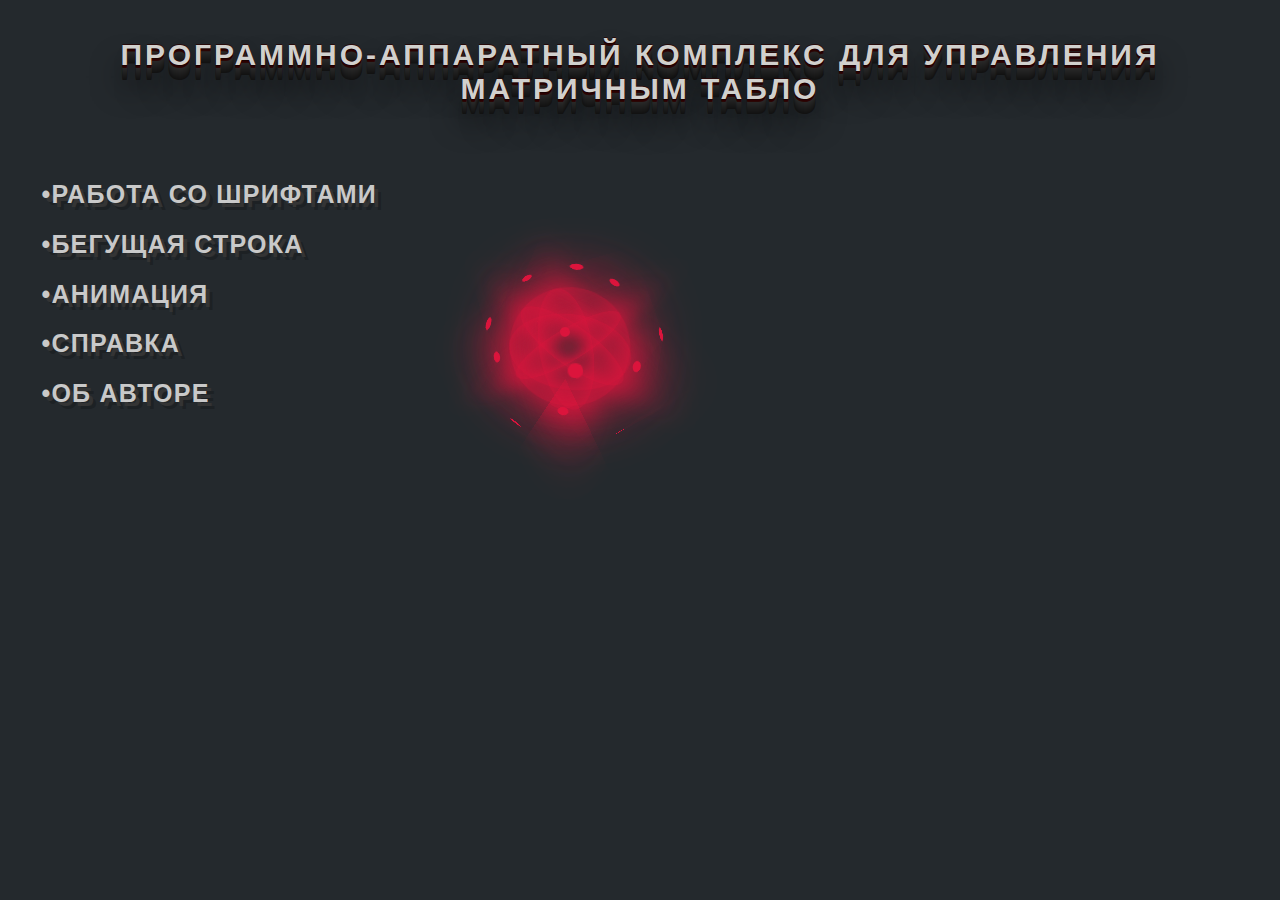
<file: index.html>
<!DOCTYPE html>
<html lang="ru">
<head>
    <meta charset="UTF-8">
    <title>Программно-аппаратный комплекс для управления матричным табло</title>
    <link rel="stylesheet" type="text/css" href="style/indexStyle.css"/>
    <link rel="shortcut icon" href="style/favicon.ico" type="image/x-icon">

    <script type="text/javascript" src="js/indexScripts.js"></script>
</head>

<body onload="onLoad()">
<h1 class='deepshadow'>Программно-аппаратный комплекс для управления матричным табло</h1>
<table>
    <tr>
        <td>
            <h2 class="retroshadow"><a href="pages/Alphabet.html">&bull;Работа со шрифтами</a></h2>
            <h2 class="retroshadow"><a href="pages/Ticker.html">&bull;Бегущая строка</a></h2>
            <h2 class="retroshadow"><a href="pages/Animation.html">&bull;Анимация</a></h2>
            <h2 class="retroshadow"><a href="Справка.pdf" target="_blank">&bull;Справка</a></h2>
            <h2 id ="ShowAuthor" class="retroshadow author">&bull;Об авторе</h2>
        </td>
        <td class="authorLogoLink">
            <div id="RedBall" class="redBall">
                <div class="view">
                    <div class="plane main">
                        <div class="circle"></div>
                        <div class="circle"></div>
                        <div class="circle"></div>
                        <div class="circle"></div>
                        <div class="circle"></div>
                        <div class="circle"></div>
                    </div>
                </div>
            </div>
            <a id="AuthorLogo" class="displayNone" href="https://vk.com/coraxeidolon" target="_blank">
                <div class="fire">
                    <div class="ravenLogo"></div>
                    <div class="particle"></div>
                    <div class="particle"></div>
                    <div class="particle"></div>
                    <div class="particle"></div>
                    <div class="particle"></div>
                    <div class="particle"></div>
                    <div class="particle"></div>
                    <div class="particle"></div>
                    <div class="particle"></div>
                    <div class="particle"></div>
                    <div class="particle"></div>
                    <div class="particle"></div>
                    <div class="particle"></div>
                    <div class="particle"></div>
                    <div class="particle"></div>
                    <div class="particle"></div>
                    <div class="particle"></div>
                    <div class="particle"></div>
                    <div class="particle"></div>
                    <div class="particle"></div>
                    <div class="particle"></div>
                    <div class="particle"></div>
                    <div class="particle"></div>
                    <div class="particle"></div>
                    <div class="particle"></div>
                    <div class="particle"></div>
                    <div class="particle"></div>
                    <div class="particle"></div>
                    <div class="particle"></div>
                    <div class="particle"></div>
                    <div class="particle"></div>
                    <div class="particle"></div>
                    <div class="particle"></div>
                    <div class="particle"></div>
                    <div class="particle"></div>
                    <div class="particle"></div>
                    <div class="particle"></div>
                    <div class="particle"></div>
                    <div class="particle"></div>
                    <div class="particle"></div>
                    <div class="particle"></div>
                    <div class="particle"></div>
                    <div class="particle"></div>
                    <div class="particle"></div>
                    <div class="particle"></div>
                    <div class="particle"></div>
                    <div class="particle"></div>
                    <div class="particle"></div>
                    <div class="particle"></div>
                    <div class="particle"></div>
                </div>
            </a>
        </td>
    </tr>
</table>
</body>
</html>
</file>
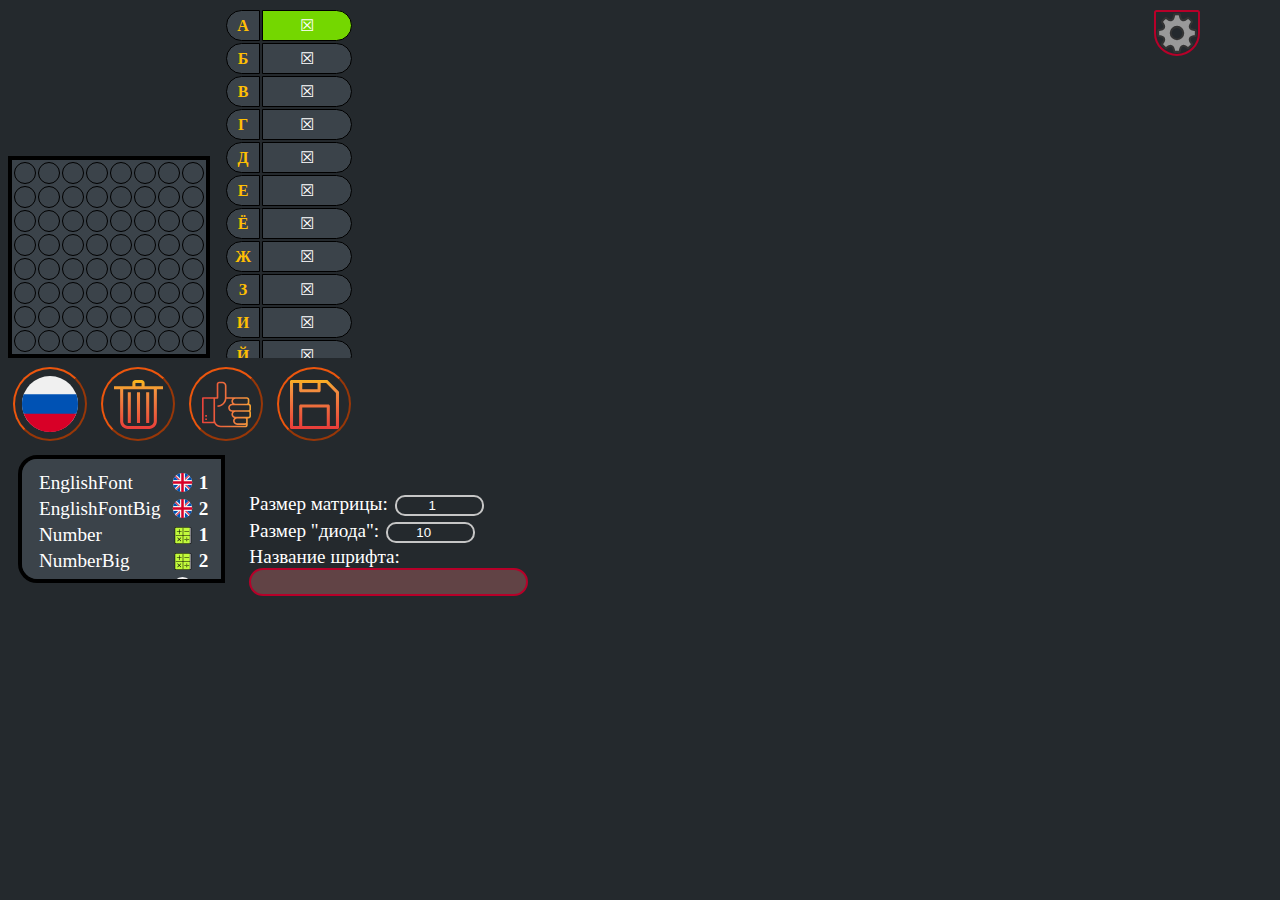
<file: pages/Alphabet.html>
<!DOCTYPE html>
<html lang="ru">
<head>
    <meta charset="UTF-8">
    <title>Работа со шрифтами</title>

    <script type="text/javascript" src="../js/AddFont.js"></script>
    <script type="text/javascript" src="../js/CreateAlphabet.js"></script>
    <script type="text/javascript" src="../font/.FontList.js"></script>
    <script type="text/javascript" src="../js/ListenerAlphabet.js"></script>

    <link rel="shortcut icon" href="../style/favicon.ico" type="image/x-icon">
    <link rel="stylesheet" type="text/css" href="../style/style.css"/>
    <link rel="stylesheet" type="text/css" href="../style/button.css"/>
    <link rel="stylesheet" type="text/css" href="../style/svg.css"/>
    <style>
        .matrix td {
            padding-left: 10px;
            padding-right: 10px;
            padding-bottom: 10px;
            padding-top: 10px;
        }
    </style>
</head>
<body onload="onLoad()">
<table class="mainMenu">
    <tr><th class="menuSVG"></th></tr>
    <tr><td class="homeSVG" title="Главная страница"> <a href="../index.html"> </a></td> </tr>
    <tr><td class="createFontSVG" title="Работа со шрифтами"></td></tr>
    <tr><td class="runSVG" title="Бегущая строка"><a href="Ticker.html"></a></td></tr>
    <tr><td class="testSVG" title="Анимация"> <a href="Animation.html"></a></td></tr>
    <tr><td class="helpSVG" title="Справка"> <a href="../Справка.pdf" target="_blank"></a> </td></tr>
</table>

<table class="matrix" id="Matrix">
    <tr> <td></td><td></td><td></td><td></td><td></td><td></td><td></td><td></td> </tr>
    <tr> <td></td><td></td><td></td><td></td><td></td><td></td><td></td><td></td> </tr>
    <tr> <td></td><td></td><td></td><td></td><td></td><td></td><td></td><td></td> </tr>
    <tr> <td></td><td></td><td></td><td></td><td></td><td></td><td></td><td></td> </tr>
    <tr> <td></td><td></td><td></td><td></td><td></td><td></td><td></td><td></td> </tr>
    <tr> <td></td><td></td><td></td><td></td><td></td><td></td><td></td><td></td> </tr>
    <tr> <td></td><td></td><td></td><td></td><td></td><td></td><td></td><td></td> </tr>
    <tr> <td></td><td></td><td></td><td></td><td></td><td></td><td></td><td></td> </tr>
</table>
            <div class="div_TableAlphabet">
                <table class="tableAlphabet" id="TableAlphabetRus">
                    <tr><th>А</th><td data-letterCode="" id="EditCharInAlphabet">&#9746;</td></tr>
                    <tr><th>Б</th><td data-letterCode="">&#9746;</td></tr>
                    <tr><th>В</th><td data-letterCode="">&#9746;</td></tr>
                    <tr><th>Г</th><td data-letterCode="">&#9746;</td></tr>
                    <tr><th>Д</th><td data-letterCode="">&#9746;</td></tr>
                    <tr><th>Е</th><td data-letterCode="">&#9746;</td></tr>
                    <tr><th>Ё</th><td data-letterCode="">&#9746;</td></tr>
                    <tr><th>Ж</th><td data-letterCode="">&#9746;</td></tr>
                    <tr><th>З</th><td data-letterCode="">&#9746;</td></tr>
                    <tr><th>И</th><td data-letterCode="">&#9746;</td></tr>
                    <tr><th>Й</th><td data-letterCode="">&#9746;</td></tr>
                    <tr><th>К</th><td data-letterCode="">&#9746;</td></tr>
                    <tr><th>Л</th><td data-letterCode="">&#9746;</td></tr>
                    <tr><th>М</th><td data-letterCode="">&#9746;</td></tr>
                    <tr><th>Н</th><td data-letterCode="">&#9746;</td></tr>
                    <tr><th>О</th><td data-letterCode="">&#9746;</td></tr>
                    <tr><th>П</th><td data-letterCode="">&#9746;</td></tr>
                    <tr><th>Р</th><td data-letterCode="">&#9746;</td></tr>
                    <tr><th>С</th><td data-letterCode="">&#9746;</td></tr>
                    <tr><th>Т</th><td data-letterCode="">&#9746;</td></tr>
                    <tr><th>У</th><td data-letterCode="">&#9746;</td></tr>
                    <tr><th>Ф</th><td data-letterCode="">&#9746;</td></tr>
                    <tr><th>Х</th><td data-letterCode="">&#9746;</td></tr>
                    <tr><th>Ц</th><td data-letterCode="">&#9746;</td></tr>
                    <tr><th>Ч</th><td data-letterCode="">&#9746;</td></tr>
                    <tr><th>Ш</th><td data-letterCode="">&#9746;</td></tr>
                    <tr><th>Щ</th><td data-letterCode="">&#9746;</td></tr>
                    <tr><th>Ъ</th><td data-letterCode="">&#9746;</td></tr>
                    <tr><th>Ы</th><td data-letterCode="">&#9746;</td></tr>
                    <tr><th>Ь</th><td data-letterCode="">&#9746;</td></tr>
                    <tr><th>Э</th><td data-letterCode="">&#9746;</td></tr>
                    <tr><th>Ю</th><td data-letterCode="">&#9746;</td></tr>
                    <tr><th>Я</th><td data-letterCode="">&#9746;</td></tr>
                </table>
                <table class="tableAlphabet displayNone" id="TableAlphabetEng">
                    <tr><th>A</th><td data-letterCode="">&#9746;</td></tr>
                    <tr><th>B</th><td data-letterCode="">&#9746;</td></tr>
                    <tr><th>C</th><td data-letterCode="">&#9746;</td></tr>
                    <tr><th>D</th><td data-letterCode="">&#9746;</td></tr>
                    <tr><th>E</th><td data-letterCode="">&#9746;</td></tr>
                    <tr><th>F</th><td data-letterCode="">&#9746;</td></tr>
                    <tr><th>G</th><td data-letterCode="">&#9746;</td></tr>
                    <tr><th>H</th><td data-letterCode="">&#9746;</td></tr>
                    <tr><th>I</th><td data-letterCode="">&#9746;</td></tr>
                    <tr><th>J</th><td data-letterCode="">&#9746;</td></tr>
                    <tr><th>K</th><td data-letterCode="">&#9746;</td></tr>
                    <tr><th>L</th><td data-letterCode="">&#9746;</td></tr>
                    <tr><th>M</th><td data-letterCode="">&#9746;</td></tr>
                    <tr><th>N</th><td data-letterCode="">&#9746;</td></tr>
                    <tr><th>O</th><td data-letterCode="">&#9746;</td></tr>
                    <tr><th>P</th><td data-letterCode="">&#9746;</td></tr>
                    <tr><th>Q</th><td data-letterCode="">&#9746;</td></tr>
                    <tr><th>R</th><td data-letterCode="">&#9746;</td></tr>
                    <tr><th>S</th><td data-letterCode="">&#9746;</td></tr>
                    <tr><th>T</th><td data-letterCode="">&#9746;</td></tr>
                    <tr><th>U</th><td data-letterCode="">&#9746;</td></tr>
                    <tr><th>V</th><td data-letterCode="">&#9746;</td></tr>
                    <tr><th>W</th><td data-letterCode="">&#9746;</td></tr>
                    <tr><th>X</th><td data-letterCode="">&#9746;</td></tr>
                    <tr><th>Y</th><td data-letterCode="">&#9746;</td></tr>
                    <tr><th>Z</th><td data-letterCode="">&#9746;</td></tr>
                </table>
                <table class="tableAlphabet displayNone" id="TableAlphabetNum">
                    <tr><th>0</th><td data-letterCode="">&#9746;</td></tr>
                    <tr><th>1</th><td data-letterCode="">&#9746;</td></tr>
                    <tr><th>2</th><td data-letterCode="">&#9746;</td></tr>
                    <tr><th>3</th><td data-letterCode="">&#9746;</td></tr>
                    <tr><th>4</th><td data-letterCode="">&#9746;</td></tr>
                    <tr><th>5</th><td data-letterCode="">&#9746;</td></tr>
                    <tr><th>6</th><td data-letterCode="">&#9746;</td></tr>
                    <tr><th>7</th><td data-letterCode="">&#9746;</td></tr>
                    <tr><th>8</th><td data-letterCode="">&#9746;</td></tr>
                    <tr><th>9</th><td data-letterCode="">&#9746;</td></tr>
                    <tr><th>+</th><td data-letterCode="">&#9746;</td></tr>
                    <tr><th>-</th><td data-letterCode="">&#9746;</td></tr>
                    <tr><th>*</th><td data-letterCode="">&#9746;</td></tr>
                    <tr><th>/</th><td data-letterCode="">&#9746;</td></tr>
                    <tr><th>=</th><td data-letterCode="">&#9746;</td></tr>
                    <tr><th>(</th><td data-letterCode="">&#9746;</td></tr>
                    <tr><th>)</th><td data-letterCode="">&#9746;</td></tr>
                    <tr><th>?</th><td data-letterCode="">&#9746;</td></tr>
                    <tr><th>!</th><td data-letterCode="">&#9746;</td></tr>
                </table>
            </div>
<br>
<div class="buttonDiv">
    <div id="LanguageSelection" class="roundButton countryFlag russiaSVG" data-CurrentLanguage="rus" title="Смена языка, для которого будет создан шрифт">
<table class="subMenuLanguageSelection">
    <tr><td id="rus" class="russiaSVG"> </td></tr>
    <tr><td id="eng" class="unitedKingdomSVG"></td></tr>
    <tr><td id="num" class="numberSVG"></td></tr>
</table>
    </div>
    <div class="roundButton washedMatrix washedSVG" title="Очистка элементов до стандартных значений">
        <div id="WashedTableAlphabet" class="washedAlphabetButton washedAlphabetSVG" title="Очистить таблицу символов текущего шрифта"></div>
        <div id="WashedMatrix" class="matrixClearButton matrixClearSVG" title="Очистить матрицу"></div>
    </div>
    <div id="AddCharInList" class="roundButton plusSVG" title="Добавить созданный символ в таблицу"></div>
    <div id="SaveAlphabet"  class="roundButton saveSVG" title="Сохранить шрифт"></div>
</div>
<br>
<div id="FontSelection" class="fontSelection div_inline-block"></div>
<div class="div_inline-block">
    <span class="fontSize">Размер матрицы:</span> <input id="MatrixSize" type="number" class="inputNumber" min="1" value="1"><br>
    <span class="fontSize">Размер "диода":</span> <input id="DiodeSize" type="number" class="inputNumber" min="1" value="10"><br>
 <span class="fontSize">Название шрифта:</span><br>
<input type="text" id="NameDownloadFont" class="inputDownloadName">
</div>
<a  id="downloadlink" style="display: none">Download</a>
<div class='circle'><span class='sector'></span></div>
</body>
</html>
</file>
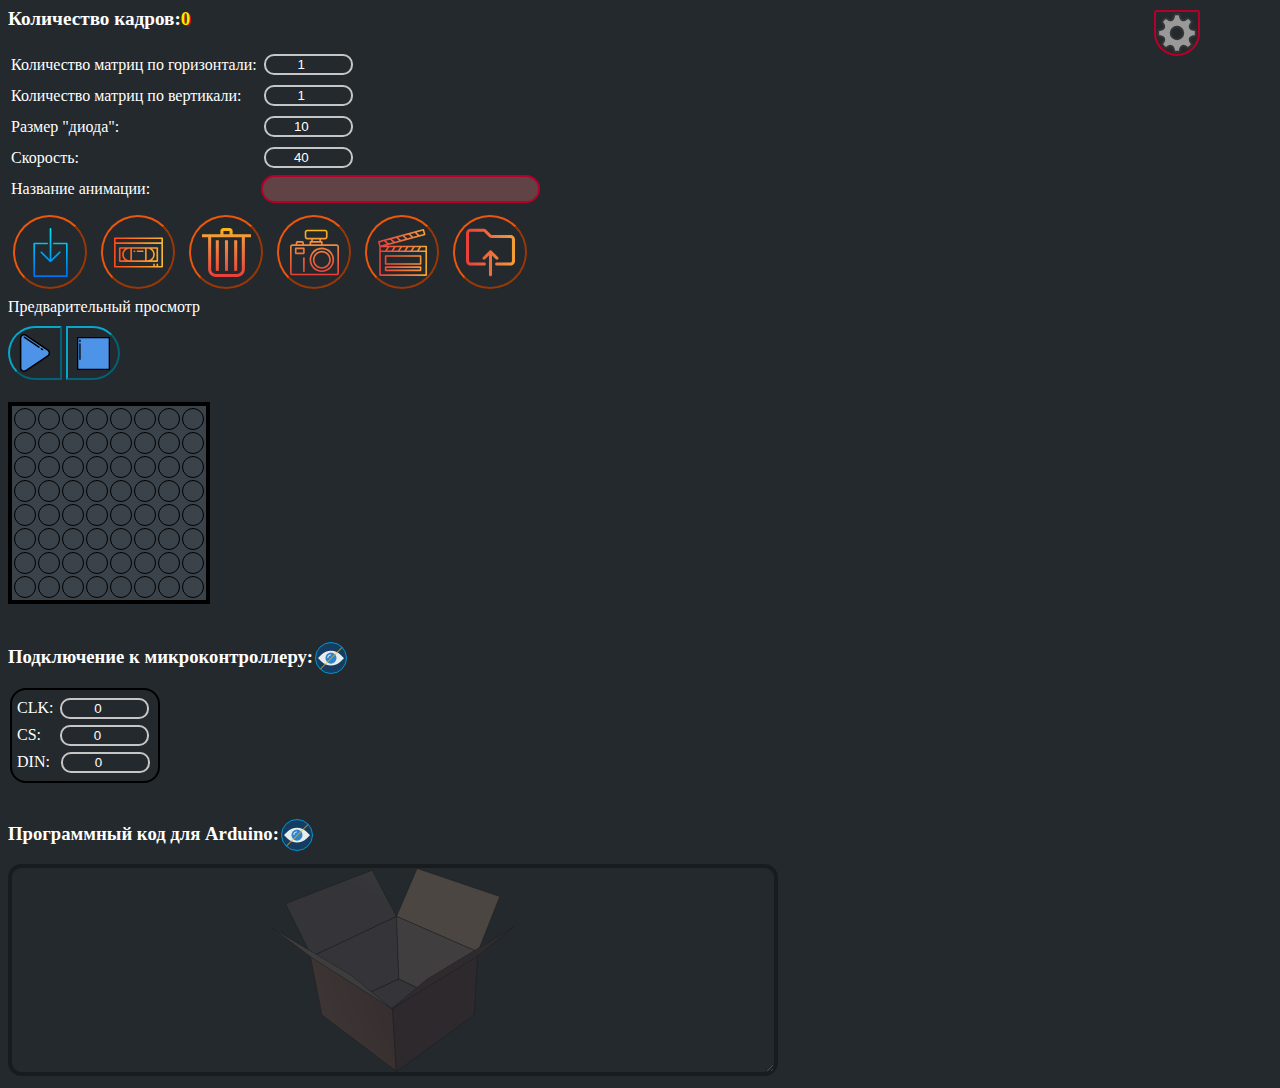
<file: pages/Animation.html>
<!DOCTYPE html>
<html lang="ru">
<head>
    <meta charset="UTF-8">
    <title>Анимация</title>
    <link rel="shortcut icon" href="../style/favicon.ico" type="image/x-icon">
    <link rel="stylesheet" type="text/css" href="../style/svg.css"/>
    <link rel="stylesheet" type="text/css" href="../style/button.css"/>
    <link rel="stylesheet" type="text/css" href="../style/style.css"/>
    <link rel="stylesheet" type="text/css" href="../style/frameSVG.css"/>
    <script type="text/javascript" src="../js/CreateAlphabet.js"></script>
    <script type="text/javascript" src="../js/CreateTicker.js"></script>
    <script type="text/javascript" src="../js/CreateAnimation.js"></script>
    <script type="text/javascript" src="../js/ListenerAnimation.js"></script>
    <script type="text/javascript" src="" id="LoadAnimation"> </script>
    <style>
        .matrix td {
            padding-left: 10px;
            padding-right: 10px;
            padding-bottom: 10px;
            padding-top: 10px;
        }
    </style>
</head>
<body onload="onLoad()">
<div id="Veil" class="displayNone"></div>
<table class="mainMenu">
    <tr><th class="menuSVG"></th></tr>
    <tr><td class="homeSVG" title="Главная страница"> <a href="../index.html"> </a></td> </tr>
    <tr><td class="createFontSVG" title="Работа со шрифтами"><a href="Alphabet.html"></a></td></tr>
    <tr><td class="runSVG" title="Бегущая строка"><a href="Ticker.html"></a></td></tr>
    <tr><td class="testSVG" title="Анимация"></td></tr>
    <tr><td class="helpSVG" title="Справка"> <a href="../Справка.pdf" target="_blank"></a></td></tr>
</table>

<b class="frameAmountText">Количество кадров:</b><b id="FrameAmount">0</b>
<div id="AnimationFrame" class="div_AnimationFrame"></div>
<table class="AnimationSetting">
    <tr><td>Количество матриц по горизонтали:</td><td><input type="number" min="1" value="1" id="MatrixColumns" class="inputNumber"></td></tr>
    <tr><td>Количество матриц по вертикали:</td><td><input type="number" min="1" value="1" id="MatrixLine" class="inputNumber"></td></tr>
    <tr><td>Размер "диода":</td><td><input id="DiodeSize" type="number" class="inputNumber" min="1" value="10"></td></tr>
    <tr><td>Скорость:</td><td><input id="AnimationSpeed" type="number" class="inputNumber" min="1" value="40"></td></tr>
    <tr><td>Название анимации:</td><td><input id="AnimationName" type="text" class="inputDownloadName"></td></tr>
</table>
<br>
<div id="SaveArduinoCode" class="roundButton arduinoLogoSVG" title="Сохранить программный код Arduino"></div>
<div id="SaveAnimation"  class="roundButton videoCassetteSVG" title="Сохранить анимацию"></div>

<div id="DeleteButton" class="washedMatrix roundButton washedSVG" title="Очистка элементов до стандартных значений">
<table class="subMenuWashed">
    <tr> <td id="DeleteCurrentFrame" class="photoSVG" title="Удалить текущий кадр"></td> <td id="ClearAllFrame" class="clearAllFrameSVG" title="Удалить все кадры"></td> </tr>
    <tr> <td id="WashedMatrix" class="matrixClearSVG" title="Очистить матрицу"></td> <td  id="WashedCodeFrameResult" class="codeSVG" title="Очистить программный код"></td> </tr>
</table>
</div>
<div id="CreateFrame" class="roundButton washedMatrix cameraSVG">
    <div id="AddNewFrame" class="washedAlphabetButton addNewFrameSVG" title="Добавить новый кадр"></div>
    <div id="EditSelectedFrame" class="matrixClearButton editFrameSVG" title="Изменить выбранный кадр"></div>
</div>
<div id="CreateAnimation" class="roundButton clapperboardSVG" title="Склеить анимацию из кадров, получить программный код"></div>
<div id="OpenAnimationFileButton" class="roundButton folderSVG" title="Открыть файл анимации"></div>
<div>
    Предварительный просмотр
    <br>
    <div id="StartShowingAnimation" class="playerButtons playAnimationSVG"></div>
    <div id="StopShowingAnimation" class="playerButtons stopAnimationSVG"></div>
    <span id="AnimationGo"></span>
</div>
<br>
<table class="matrix" id="Matrix">
    <tr> <td></td><td></td><td></td><td></td><td></td><td></td><td></td><td></td> </tr>
    <tr> <td></td><td></td><td></td><td></td><td></td><td></td><td></td><td></td> </tr>
    <tr> <td></td><td></td><td></td><td></td><td></td><td></td><td></td><td></td> </tr>
    <tr> <td></td><td></td><td></td><td></td><td></td><td></td><td></td><td></td> </tr>
    <tr> <td></td><td></td><td></td><td></td><td></td><td></td><td></td><td></td> </tr>
    <tr> <td></td><td></td><td></td><td></td><td></td><td></td><td></td><td></td> </tr>
    <tr> <td></td><td></td><td></td><td></td><td></td><td></td><td></td><td></td> </tr>
    <tr> <td></td><td></td><td></td><td></td><td></td><td></td><td></td><td></td> </tr>
</table>
<h3>Подключение к микроконтроллеру:<div id="ShowHideConnectMicrocontroller" class="show-hide hideSVG"></div></h3>
<div id="Div_MatrixTableInput">
    <table id="TableInput" class="tableInput">
        <tbody>
        <tr>
            <td>CLK:
                <input type="number" min="0" value='0' class="inputNumber" id="0_0_CLK">
                <br>
                CS:&nbsp;&ensp;
                <input type="number" min="0" value='0' class="inputNumber" id="0_0_CS">
                <br>
                DIN:&nbsp;
                <input type="number" min="0" value='0' class="inputNumber" id="0_0_DIN"><br>
            </td>
        </tr>
        </tbody>
    </table>
</div>
<h3>Программный код для Arduino:<div id="ShowHideArduinoCode" class="show-hide hideSVG"></div></h3>
<textarea id="CodeFrameResult" class="textarea_codeTickerResult packageSVG" readonly></textarea>
<a  id="downloadlink" style="display: none">Download</a>
<input type="file" id="OpenAnimationFileDialog" name="file" style="display: none" />
</body>
</html>
</file>
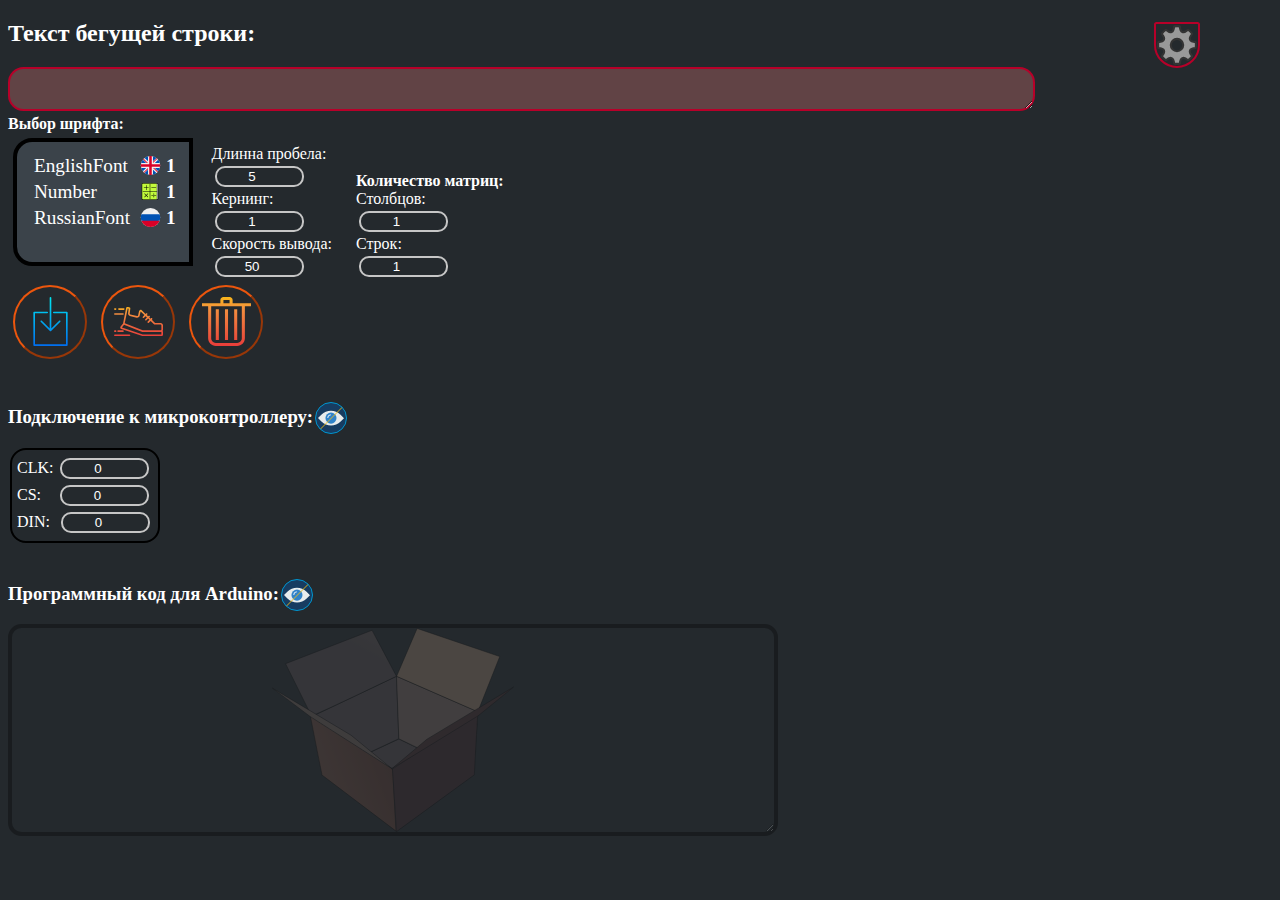
<file: pages/Ticker.html>
<!DOCTYPE html>
<html lang="ru">
<head>
    <meta charset="UTF-8">
    <title>Бегущая строка</title>
    <script type="text/javascript" src="../js/AddFont.js"></script>
    <script type="text/javascript" src="../js/ListenerTicker.js"></script>
    <script type="text/javascript" src="../font/.FontList.js"></script>
    <script type="text/javascript" src="../js/CreateTicker.js"></script>

    <link rel="shortcut icon" href="../style/favicon.ico" type="image/x-icon">
    <link rel="stylesheet" type="text/css" href="../style/svg.css"/>
    <link rel="stylesheet" type="text/css" href="../style/button.css"/>
    <link rel="stylesheet" type="text/css" href="../style/style.css"/>
    <link rel="stylesheet" type="text/css" href="../style/loading.css"/>
</head>
<body onload="onLoad()">

<table class="mainMenu">
    <tr><th class="menuSVG"></th></tr>
    <tr><td class="homeSVG" title="Главная страница"> <a href="../index.html"> </a></td> </tr>
    <tr><td class="createFontSVG" title="Работа со шрифтами"><a href="Alphabet.html"></a></td></tr>
    <tr><td class="runSVG" title="Бегущая строка"></td></tr>
    <tr><td class="testSVG" title="Анимация"> <a href="Animation.html"></a></td></tr>
    <tr><td class="helpSVG"  title="Справка"><a href="../Справка.pdf" target="_blank"></a></td></tr>
</table>

<h2>Текст бегущей строки:</h2>
<textarea id="TickerInput" class="tickerTextBox"></textarea>
<br>
<b>Выбор шрифта:</b><br>
<div id="FontSelection" class="fontSelection"></div>

<div class="div_inline-block">
    <label>Длинна пробела:<br>
        <input type="number" min="1" value="5" id="SpaceLength" class="inputNumber">
    </label>
    <br>
    <label> Кернинг:<br>
        <input type="number" min="1" value="1" id="SpacingBetweenLetters" class="inputNumber">
    </label>
    <br>
    <label> Скорость вывода:<br>
        <input type="number" min="1" value="50" id="speedTicker" class="inputNumber">
    </label>
</div>
<div class="div_inline-block">
    <b>Количество матриц:</b><br>
    <label>Столбцов:<br>
        <input type="number" min="1" value="1" id="MatrixColumns" class="inputNumber">
    </label>
    <br>
    <label>Строк:<br>
        <input type="number" min="1" value="1" id="MatrixRows" class="inputNumber">
    </label><br>
</div>

<br>
<div id="SaveArduinoCode" class="roundButton arduinoLogoSVG" title="Сохранить программный код Arduino"></div>
<div id="CreateTicker" class="roundButton tickerSVG" title="Получить программный код бегущей строки"></div>
<div class="washedMatrix roundButton washedSVG" title="Очистка элементов до стандартных значений">
    <div id="WashedCodeTickerResult" class="washedAlphabetButton codeSVG" title="Очистить программный код"></div>
    <div id="WashedTickerInput" class="matrixClearButton bookASVG" title="Очистить текст бегущей строки"></div>
</div>


<h3>Подключение к микроконтроллеру:<div id="ShowHideConnectMicrocontroller" class="show-hide hideSVG"></div></h3>
<div id="Div_MatrixTableInput">
    <table id="TableInput" class="tableInput">
        <tbody>
        <tr>
            <td>CLK:
                <input type="number" min="0" value='0' class="inputNumber" id="0_0_CLK">
                <br>
                CS:&nbsp;&ensp;
                <input type="number" min="0" value='0' class="inputNumber" id="0_0_CS">
                <br>
                DIN:&nbsp;
                <input type="number" min="0" value='0' class="inputNumber" id="0_0_DIN"><br>
            </td>
        </tr>
        </tbody>
    </table>
</div>

<div id="Loading"></div>
<h3>Программный код для Arduino:<div id="ShowHideArduinoCode" class="show-hide hideSVG"></div></h3>
<textarea id="CodeTickerResult" class="textarea_codeTickerResult packageSVG" readonly></textarea>
<a  id="downloadlink" style="display: none">Download</a>
</body>
</html>
</file>
<file: style/indexStyle.css>
body {
    color: white;
    background-color: #24292d;
    margin: 3%;
}

a:visited {
    color: #c9c9c9;
}

a {
    color: #c9c9c9;
    text-decoration: none;
}

.deepshadow {
    font-family: "Avant Garde", Avantgarde, "Century Gothic", CenturyGothic, "AppleGothic", sans-serif;
    font-size: 30px;
    text-align: center;
    margin-bottom: 50px;
    text-transform: uppercase;
    text-rendering: optimizeLegibility;
    color: #d1d0cd;
    letter-spacing: 0.1em;
    text-shadow: 0 -1px 0 #260a0a, 0 1px 0 #1a0100, 0 2px 0 #2c0001, 0 3px 0 #2a0705, 0 4px 0 #282828, 0 5px 0 #262626, 0 6px 0 #242424, 0 7px 0 #222, 0 8px 0 #202020, 0 9px 0 #1e1e1e, 0 10px 0 #1c1c1c, 0 11px 0 #1a1a1a, 0 12px 0 #181818, 0 13px 0 #161616, 0 14px 0 #141414, 0 15px 0 #121212, 0 22px 30px rgba(0, 0, 0, 0.9);
}

.retroshadow {
    font-family: "Avant Garde", Avantgarde, "Century Gothic", CenturyGothic, "AppleGothic", sans-serif;
    font-size: 25px;
    text-transform: uppercase;
    text-rendering: optimizeLegibility;
    color: #c9c9c9;
    letter-spacing: 0.05em;
    text-shadow: 4px 4px 0px #343434, 7px 7px 0px rgba(0, 0, 0, 0.2);
}

.ravenLogo {
    background-image: url("../svg/RavenLogo.svg");
    background-repeat: no-repeat;
    background-position: center;
    width: 150px;
    height: 150px;
    background-size: 100% 100%;
    position: absolute;
    top: 85px;
    left: 40px;
    z-index: 999;
}

.displayNone {
    display: none;
}

.authorLogoLink {
    vertical-align: text-top;
    display: inline-block;
}

.author {
    cursor: pointer;
}

/*Красный шар*/
.plane.main,.view{position:absolute;}.redBall{position:absolute;margin-left:10%; margin-top: 10%;}.view{-webkit-perspective:400px;perspective:400px}.plane{width:120px;height:120px;-webkit-transform-style:preserve-3d;transform-style:preserve-3d}.plane.main{margin:auto;-webkit-transform:rotateX(60deg) rotateZ(-30deg);transform:rotateX(60deg) rotateZ(-30deg);-webkit-animation:rotate 20s infinite linear;animation:rotate 20s infinite linear}.plane.main .circle{width:120px;height:120px;position:absolute;-webkit-transform-style:preserve-3d;transform-style:preserve-3d;border-radius:100%;box-sizing:border-box;box-shadow:0 0 60px #dc143c,inset 0 0 60px #dc143c}.plane.main .circle::after,.plane.main .circle::before{content:"";display:block;position:absolute;top:0;left:0;right:0;bottom:0;margin:auto;width:10%;height:10%;border-radius:100%;background:#dc143c;box-sizing:border-box;box-shadow:0 0 60px 2px #dc143c}.plane.main .circle::before{-webkit-transform:translateZ(-90px);transform:translateZ(-90px)}.plane.main .circle::after{-webkit-transform:translateZ(90px);transform:translateZ(90px)}.plane.main .circle:nth-child(1){-webkit-transform:rotateZ(72deg) rotateX(63.435deg);transform:rotateZ(72deg) rotateX(63.435deg)}.plane.main .circle:nth-child(2){-webkit-transform:rotateZ(144deg) rotateX(63.435deg);transform:rotateZ(144deg) rotateX(63.435deg)}.plane.main .circle:nth-child(3){-webkit-transform:rotateZ(216deg) rotateX(63.435deg);transform:rotateZ(216deg) rotateX(63.435deg)}.plane.main .circle:nth-child(4){-webkit-transform:rotateZ(288deg) rotateX(63.435deg);transform:rotateZ(288deg) rotateX(63.435deg)}.plane.main .circle:nth-child(5){-webkit-transform:rotateZ(360deg) rotateX(63.435deg);transform:rotateZ(360deg) rotateX(63.435deg)}@-webkit-keyframes rotate{0%{-webkit-transform:rotateX(0) rotateY(0) rotateZ(0);transform:rotateX(0) rotateY(0) rotateZ(0)}100%{-webkit-transform:rotateX(360deg) rotateY(360deg) rotateZ(360deg);transform:rotateX(360deg) rotateY(360deg) rotateZ(360deg)}}@keyframes rotate{0%{-webkit-transform:rotateX(0) rotateY(0) rotateZ(0);transform:rotateX(0) rotateY(0) rotateZ(0)}100%{-webkit-transform:rotateX(360deg) rotateY(360deg) rotateZ(360deg);transform:rotateX(360deg) rotateY(360deg) rotateZ(360deg)}}

/*Огонь https://codepen.io/jkantner/pen/gKRKKb */
.fire{font-size:24px;filter:blur(.02em);-webkit-filter:blur(.02em);margin-left:10%; position:absolute;width:10em;height:12em}.particle{animation:rise 1s ease-in infinite;background-image:radial-gradient(#ff5000 20%,rgba(255,80,0,0) 70%);border-radius:50%;mix-blend-mode:screen;opacity:0;position:absolute;bottom:0;width:5em;height:5em}.particle:nth-of-type(1){animation-delay:.9945931733s;left:calc((100% - 5em) * 0)}.particle:nth-of-type(2){animation-delay:7.7386307ms;left:calc((100% - 5em) * .02)}.particle:nth-of-type(3){animation-delay:.5308303736s;left:calc((100% - 5em) * .04)}.particle:nth-of-type(4){animation-delay:.2351381694s;left:calc((100% - 5em) * .06)}.particle:nth-of-type(5){animation-delay:61.0233342ms;left:calc((100% - 5em) * .08)}.particle:nth-of-type(6){animation-delay:.7093451303s;left:calc((100% - 5em) * .1)}.particle:nth-of-type(7){animation-delay:.1726214636s;left:calc((100% - 5em) * .12)}.particle:nth-of-type(8){animation-delay:.9294332244s;left:calc((100% - 5em) * .14)}.particle:nth-of-type(9){animation-delay:.4704965009s;left:calc((100% - 5em) * .16)}.particle:nth-of-type(10){animation-delay:.3258443805s;left:calc((100% - 5em) * .18)}.particle:nth-of-type(11){animation-delay:.7439979622s;left:calc((100% - 5em) * .2)}.particle:nth-of-type(12){animation-delay:.2339710891s;left:calc((100% - 5em) * .22)}.particle:nth-of-type(13){animation-delay:.8360112445s;left:calc((100% - 5em) * .24)}.particle:nth-of-type(14){animation-delay:.3207299506s;left:calc((100% - 5em) * .26)}.particle:nth-of-type(15){animation-delay:.8614036209s;left:calc((100% - 5em) * .28)}.particle:nth-of-type(16){animation-delay:.5045026266s;left:calc((100% - 5em) * .3)}.particle:nth-of-type(17){animation-delay:.7851659559s;left:calc((100% - 5em) * .32)}.particle:nth-of-type(18){animation-delay:.5122881266s;left:calc((100% - 5em) * .34)}.particle:nth-of-type(19){animation-delay:.9254934068s;left:calc((100% - 5em) * .36)}.particle:nth-of-type(20){animation-delay:.4817369194s;left:calc((100% - 5em) * .38)}.particle:nth-of-type(21){animation-delay:.5795960641s;left:calc((100% - 5em) * .4)}.particle:nth-of-type(22){animation-delay:.4352964829s;left:calc((100% - 5em) * .42)}.particle:nth-of-type(23){animation-delay:.5282179007s;left:calc((100% - 5em) * .44)}.particle:nth-of-type(24){animation-delay:12.2056786ms;left:calc((100% - 5em) * .46)}.particle:nth-of-type(25){animation-delay:.9414177401s;left:calc((100% - 5em) * .48)}.particle:nth-of-type(26){animation-delay:.282042177s;left:calc((100% - 5em) * .5)}.particle:nth-of-type(27){animation-delay:.7601158473s;left:calc((100% - 5em) * .52)}.particle:nth-of-type(28){animation-delay:.5735181855s;left:calc((100% - 5em) * .54)}.particle:nth-of-type(29){animation-delay:.7163466002s;left:calc((100% - 5em) * .56)}.particle:nth-of-type(30){animation-delay:.8560227323s;left:calc((100% - 5em) * .58)}.particle:nth-of-type(31){animation-delay:.4179773522s;left:calc((100% - 5em) * .6)}.particle:nth-of-type(32){animation-delay:.2775903493s;left:calc((100% - 5em) * .62)}.particle:nth-of-type(33){animation-delay:.4741156497s;left:calc((100% - 5em) * .64)}.particle:nth-of-type(34){animation-delay:.2962578366s;left:calc((100% - 5em) * .66)}.particle:nth-of-type(35){animation-delay:.1476174906s;left:calc((100% - 5em) * .68)}.particle:nth-of-type(36){animation-delay:.6659141991s;left:calc((100% - 5em) * .7)}.particle:nth-of-type(37){animation-delay:.3938087906s;left:calc((100% - 5em) * .72)}.particle:nth-of-type(38){animation-delay:.8502081274s;left:calc((100% - 5em) * .74)}.particle:nth-of-type(39){animation-delay:.1922248766s;left:calc((100% - 5em) * .76)}.particle:nth-of-type(40){animation-delay:25.7979953ms;left:calc((100% - 5em) * .78)}.particle:nth-of-type(41){animation-delay:.5245502602s;left:calc((100% - 5em) * .8)}.particle:nth-of-type(42){animation-delay:.5243709856s;left:calc((100% - 5em) * .82)}.particle:nth-of-type(43){animation-delay:.9897152311s;left:calc((100% - 5em) * .84)}.particle:nth-of-type(44){animation-delay:.0245995544s;left:calc((100% - 5em) * .86)}.particle:nth-of-type(45){animation-delay:.5203700254s;left:calc((100% - 5em) * .88)}.particle:nth-of-type(46){animation-delay:.1306130839s;left:calc((100% - 5em) * .9)}.particle:nth-of-type(47){animation-delay:.7315094155s;left:calc((100% - 5em) * .92)}.particle:nth-of-type(48){animation-delay:.2628979442s;left:calc((100% - 5em) * .94)}.particle:nth-of-type(49){animation-delay:.7062316278s;left:calc((100% - 5em) * .96)}.particle:nth-of-type(50){animation-delay:.513219889s;left:calc((100% - 5em) * .98)}@keyframes rise{from{opacity:0;transform:translateY(0) scale(1)}25%{opacity:1}to{opacity:0;transform:translateY(-10em) scale(0)}}
</file>
<file: style/style.css>
body {
    color:white;
    background-color: #24292d;
    /*запрет выделения текста*/
    -moz-user-select: none; /* Mozilla Firefox */
    -ms-user-select: none; /* Internet Explorer (не поддерживается) */
    -o-user-select: none; /* Opera Presto (не поддерживается) */
    -webkit-user-select: none; /* Google Chrome, Opera Next, Safari */
}

.matrix {
    border: 4px solid black;
    background-color: #3b434a;
    display:inline-block
}

.matrix td {
    border: 1px solid black;
    border-radius:50%;
}

/*.ledON{background-color: #a30700;}*/
.ledON{background: #9e0000 radial-gradient(ellipse at 42% 42%, #ffffff 0%, #a32300 25%, #be0000 50%);}

#EditCharInAlphabet{background-color: #74d700;}
.displayNone{display: none;}

.tableAlphabet{
    border-collapse: separate;
    text-align: center;
}

.tableAlphabet td {
    border: 1px solid black;
    border-radius: 0em 1em 1em 0em;
    padding: 5px;
    width: 130px;
    cursor: pointer;
    background-color: #3b434a;
}
.tableAlphabet th {
    border: 1px solid black;
    border-radius: 1em 0em 0em 1em;
    width:40px;
    background-color: #3b434a;
    color: #ffbf03;
}

.div_TableAlphabet {
    height: 350px;
    width: 130px;
    margin-left: 10px;
    overflow-y: scroll;
    display: inline-block;
}

#CurrentSelectedFont{
    border-radius: 1em;
    background-color: rgba(13, 13, 27, 0.64);
    color: #daff00;
}

.inputDownloadName {
    border-radius: 1em;
    border: 2px solid #b70029;
    background-color: rgba(183, 106, 102, 0.42);
    font-size: 1.2em;
    padding-left: 10px;
    outline: none;
    color: black;
    width: 100%;
}

.inputDownloadName:focus {
    background-color: rgba(183, 0, 41, 0.42);
    color: white;
}

.tickerTextBox{
    border-radius: 1em;
    border: 2px solid #b70029;
    background-color: rgba(183, 106, 102, 0.42);
    font-size: 1.2em;
    padding-left: 10px;
    outline: none;
    color: black;
    width: 80%;
}
.tickerTextBox:focus{
    background-color: rgba(183, 0, 41, 0.42);
    color: white;
}

.fontSize {
    font-size: 1.2em;
}

.fontSelection{
    height: 100px;
    min-width: 100px;
    margin: 5px;
    overflow-y: scroll;
    padding: 10px;
    border: 4px solid black;
    background-color: #3b434a;
    font-size: 1.2em;
    color: white;
    display: inline-block;
    border-radius: 1em 0 0 1em ;
}

.fontSelection TD{
    cursor: pointer;
    padding-left: 5px;
    padding-right: 5px;
}

.buttonDiv {
    display: inline-block;
}

.tickerSelectFont{
    background-color: #43af05;
    border-radius: 1em;
}

.miniImgFontTypeSize{
    width: 24px;
    height: 100%;
}

.textarea_codeTickerResult{
    border: 4px solid black;
    height: 200px;
    width: 60%;
    background-color: transparent;
    color: #d5d5d5;
    outline: none;
    border-radius: 1em;
}

.inputNumber{
    border-radius: 10px;
    padding-left: 3px;
    margin: 3px;
    width: 80px;
    text-align: center;

    border: 2px solid #c6c6c6;
    background-color:transparent;
    outline: none;
    color: white;
}
.inputNumber:focus{
    border: 2px solid #b70029;
    background-color: #e5e5e5;
    color: black;
}

.div_inline-block{
    display: inline-block;
    margin-left: 10px;
    margin-right: 10px;
}
.tableInput TD{
    border: 2px solid black;
    border-radius: 1em;
    padding: 5px;
}

.addOk{
    -o-transform: rotate(360deg);
    -ms-transform: rotate(360deg);
    -moz-transform: rotate(360deg);
    -webkit-transform: rotate(360deg);
    transform: rotate(360deg);

    -o-transition: all 0.5s ease-in-out;
    -moz-transition: all 0.5s ease-in-out;
    -webkit-transition: all 0.5s ease-in-out;
    transition: all 0.5s ease-in-out;
}

.animationFrame{
    display: inline-block;
    border: 1px solid rgb(5, 75, 179);
    border-radius: 50%;
    height: 40px;
    width: 40px;
    cursor: pointer;
    background-color: rgba(11, 206, 169, 0.54);
    margin: 2px;
}

#SelectAnimationFrame{
    border-radius:0;
    border: 1px solid rgb(202, 188, 12);
    background-color: rgba(205, 4, 14, 0.54);
}

.frameAmountText{
    font-size: 1.2em;
}
#FrameAmount{
    font-size: 1.2em;
    color: #ffe700;
    text-shadow: #d50000 1px 1px 0;
}

.AnimationSetting{
    display: inline-block;
}

.div_AnimationFrame {
    white-space: nowrap;
    width: 90%;
    margin-left: 10px;
    overflow-x: scroll;
    display: inline-block;
    padding-right: 5px;
    position: relative;
    z-index: 5;
}

#Veil{
    z-index: 1;
    width: 1000%;
    height: 1000%;
    position: fixed;
}

#AnimationGo{
    color: #d70000;
    font-weight: bolder;
    font-style: italic;
}

/*Полоса прокрутки*/
::-webkit-scrollbar {
    width: 12px;
}

::-webkit-scrollbar-track {
    -webkit-box-shadow: inset 0 0 6px rgba(0,0,0,0.3);
    border-radius: 10px;
}

::-webkit-scrollbar-thumb {
    border-radius: 10px;
    -webkit-box-shadow: inset 0 0 6px rgba(185, 3, 0, 0.7);
}
</file>
<file: style/button.css>
/*Файл содержит стили кнопок*/
/***************************/

/*Общий класс круглых кнопок*/
.roundButton {
    border-radius: 7em;
    cursor: pointer;
    width: 70px;
    height: 70px;
    margin: 5px;
    border: 2px outset #ec560d;
    display: inline-block;
}

.roundButton:hover {
    background-color: rgb(0, 0, 0);
    transition: background-color 1s ease;
    border-style: dotted;
    transition-delay: 0.1s;
}
.roundButton:active{
    background-color: rgb(163, 7, 0);
    transition: background-color 0.01s ease;
    transition-delay: 0s;
}


/*div, содержащий кнопка очистки*/
.washedAlphabetButton{
    display: none;
    position: relative;
    width: 50%;
    height: 100%;
    border-radius: 0 100% 100% 0 / 0 50% 50% 0;
    background-color: white;
    left:50%;
}
.washedAlphabetButton:hover, .washedAlphabetButton:focus{
    transition-duration:1s;
    filter: invert(100%);
}
.washedAlphabetButton:active{
    background-color: #00f7ff;
    transition: background-color 0.02s ease;
}

.matrixClearButton{
    display: none;
    position: relative;
    background-color:white;
    width: 50%;
    height: 100%;
    border-radius: 100% 0 0 100% / 50% 0 0 50%;
    top:-100%;
}

.matrixClearButton:hover, .matrixClearButton:focus{
    transition-duration:1s;
    filter: invert(100%);
}

.matrixClearButton:active{
    background-color: #00f7ff;
    transition: background-color 0.02s ease;
}

.washedMatrix:hover .matrixClearButton {
    display: block;
}
.washedMatrix:hover .washedAlphabetButton{
    display: block;
}

.subMenuWashed{
    width: 0;
    height: 0;
    opacity: 0;
    transition: 0.5s linear;
    background-color: transparent;
    position: relative;
    top: -20%;
    left: -20%;
}

.subMenuWashed td{
      display: none;
}

.washedMatrix:hover .subMenuWashed td{
    display: table-cell;
}
.washedMatrix:hover .subMenuWashed{
    width: 130%;
    z-index: 100;
    opacity: 99;
    display: table;
    animation-delay: 1s;
    -o-transform: rotate(360deg);
    -ms-transform: rotate(360deg);
    -moz-transform: rotate(360deg);
    -webkit-transform: rotate(360deg);
    transform: rotate(360deg);
}

.subMenuWashed td {
    border: 1px solid #7f7f7f;
    border-radius: 20%;
    background-color: #ffffff;
    width: 40px;
    height: 40px;
}

.subMenuWashed td:hover{
    transition-duration:1s;
    filter: invert(100%);
}

.subMenuWashed td:active{
    background-color: #00f7ff;
    transition: background-color 0.02s ease;
}


.subMenuLanguageSelection{
    width: 0;
    height: 0;
    opacity: 0;
    transition: 0.5s linear;
    position: relative;
    top: -50%;
}

.countryFlag:hover .subMenuLanguageSelection{
    opacity: 99;
    display: table;
    animation-delay: 1s;
    -o-transform: rotate(360deg);
    -ms-transform: rotate(360deg);
    -moz-transform: rotate(360deg);
    -webkit-transform: rotate(360deg);
    transform: rotate(360deg);
}

.countryFlag:hover .subMenuLanguageSelection td{
    display: table-cell;
}

.subMenuLanguageSelection td {
    border: 2px solid rgb(0, 0, 0);
    background-color: #24292d;
    border-radius: 50%;
    width: 70px;
    height: 40px;
    display: none;
}

.subMenuLanguageSelection td:hover{
    transition-duration:1s;
    background-color: rgb(33, 214, 18);
    border: 2px solid rgb(193, 12, 9);
}

.subMenuLanguageSelection td:active{
    background-color: #ff4f22;
    transition: background-color 0.02s ease;
}

/*Показать, скрыть*/
.show-hide {
    border-radius: 7em;
    cursor: pointer;
    width: 30px;
    height: 30px;
    display: inline-block;
    margin:2px;
    border: 1px solid #0096d0;
    background-color: rgba(11, 78, 147, 0.51);
    position: relative;
    top:13px;
}

.show-hide:hover, .show-hide:focus {
    background-color: rgba(11, 151, 255, 0.61);
    transition: background-color 1s ease;
    transition-delay: 0.1s;
}

.show-hide:active {
    background-color: rgb(20, 162, 255);
    transition: background-color 0.01s ease;
    transition-delay: 0s;
}

/******Меню******/
.mainMenu{
    border-collapse: separate;
    text-align: center;
    cursor: pointer;
    position: fixed;
    left:90%;
    z-index: 99;
}

.mainMenu th{
    width: 40px;
    height: 40px;
    border: 2px solid #b70029;
    border-radius: 10px 10px 90px 90px ;
}

.mainMenu td{
    width: 0;
    height: 0;
    opacity: 0;
    transition: 0.5s linear;
    position: absolute;
    top:-1000%;
    border-radius:50%;
    border: 2px solid #d00015;
    background-color: rgba(255, 255, 255, 0.51);
}

.mainMenu td a{
    width:100%;
    height: 100%;
    display: block;
    border-radius:50%;
}

.mainMenu:hover td{
    position: static;
    width: 40px;
    height: 40px;
    opacity: 99;
    animation-delay: 1s;
    -o-transform: rotate(360deg);
    -ms-transform: rotate(360deg);
    -moz-transform: rotate(360deg);
    -webkit-transform: rotate(360deg);
    transform: rotate(360deg);
}

.mainMenu td:hover, .mainMenu td:focus {
    background-color: #d00015;
    border: 2px dotted #000000;
    transition: background-color 1s ease;
    transition-delay: 0.1s;
}

.mainMenu td:active {
    background-color: #ff0066;
    transition: background-color 0.01s ease;
    transition-delay: 0s;
}

.playerButtons {
    display: inline-block;
    width: 50px;
    height: 50px;
    border: 2px outset #07a6ca;
    cursor: pointer;
    margin-top: 10px;
    z-index: 10;
    position: relative;
}

.playerButtons:hover {
    background-color: rgb(7, 119, 126);
    transition: background-color 1s ease;
    border-style: dotted;
    transition-delay: 0.1s;
}
.playerButtons:active{
    background-color: rgb(75, 163, 4);
    transition: background-color 0.01s ease;
    transition-delay: 0s;
}
</file>
<file: style/svg.css>
/*Файл содержит классы SVG файлов*/
.packageSVG {
    background-image: url("../svg/Package.svg");
    background-repeat: no-repeat;
    background-position: center;
    opacity: 0.3;
}

.unitedKingdomSVG {
    background-image: url("../svg/united-kingdom.svg");
    background-repeat: no-repeat;
    background-position: center;
    background-size: 80% 80%;
}

.russiaSVG {
    background-image: url("../svg/Russia.svg");
    background-size: 80% 80%;
    background-repeat: no-repeat;
    background-position: center;
}

.numberSVG {
    background-image: url("../svg/maths.svg");
    background-repeat: no-repeat;
    background-position: center;
    background-size: 70% 70%;
}

.matrixClearSVG {
    background-image: url("../svg/dot-matrix.svg");
    background-size: 80% 80%;
    background-repeat: no-repeat;
    background-position: center;
}

.washedAlphabetSVG {
    background-image: url("../svg/dictionary_pictogram.svg");
    background-size: 83% 83%;
    background-repeat: no-repeat;
    background-position: center;
}

.plusSVG {
    background-image: url("../svg/like.svg");
    background-repeat: no-repeat;
    background-position: center;
    background-size: 70% 70%;
}

.saveSVG {
    background-image: url("../svg/diskette.svg");
    background-repeat: no-repeat;
    background-position: center;
    background-size: 70% 70%;
}

.washedSVG {
    background-image: url("../svg/Washed.svg");
    background-repeat: no-repeat;
    background-position: center;
    background-size: 70% 70%;
}

.menuSVG {
    background-image: url("../svg/pro.svg");
}

.createFontSVG {
    background-image: url("../svg/pencilPictogram.svg");
    background-size: 80% 80%;
    background-repeat: no-repeat;
    background-position: center;
}

.runSVG {
    background-image: url("../svg/running.svg");
    background-repeat: no-repeat;
    background-position: center;
    background-size: 80% 80%;
}

.helpSVG {
    background-image: url("../svg/help.svg");
}

.testSVG {
    background-image: url("../svg/test.svg");
}

.tickerSVG {
    background-image: url("../svg/sneaker.svg");
    background-repeat: no-repeat;
    background-position: center;
    background-size: 70% 70%;
}

.arduinoLogoSVG {
    background-image: url("../svg/download.svg");
    background-repeat: no-repeat;
    background-position: center;
    background-size: 70% 70%;
}

.codeSVG {
    background-image: url("../svg/code-break.svg");
    background-repeat: no-repeat;
    background-position: center;
    background-size: 90% 90%;

}

.bookASVG {
    background-image: url("../svg/open-book.svg");
    background-repeat: no-repeat;
    background-position: center;
    background-size: 85% 85%;
}

.photoSVG {
    background-image: url("../svg/photo.svg");
    background-repeat: no-repeat;
    background-position: center;
    background-size: 80% 80%;
}

.cameraSVG {
    background-image: url("../svg/camera.svg");
    background-repeat: no-repeat;
    background-position: center;
    background-size: 70% 70%;
}

.homeSVG {
    background-image: url("../svg/mansion.svg");
    background-repeat: no-repeat;
    background-position: center;
    background-size: 85% 85%;
}

.showSVG {
    background-image: url("../svg/view.svg");
    background-repeat: no-repeat;
    background-position: center;
    background-size: 85% 85%;
}

.hideSVG {
    background-image: url("../svg/hide.svg");
    background-repeat: no-repeat;
    background-position: center;
    background-size: 85% 85%;
}

.clapperboardSVG {
    background-image: url("../svg/clapperboard.svg");
    background-repeat: no-repeat;
    background-position: center;
    background-size: 70% 70%;
}

.clearAllFrameSVG {
    background-image: url("../svg/edit-video.svg");
    background-repeat: no-repeat;
    background-position: center;
    background-size: 85% 85%;
}

.folderSVG {
    background-image: url("../svg/folder.svg");
    background-repeat: no-repeat;
    background-position: center;
    background-size: 70% 70%;
}

.videoCassetteSVG {
    background-image: url("../svg/vhs.svg");
    background-repeat: no-repeat;
    background-position: center;
    background-size: 70% 70%;
}

.editFrameSVG {
    background-image: url("../svg/EditFrame.svg");
    background-repeat: no-repeat;
    background-position: center;
    background-size: 85% 85%;
}

.addNewFrameSVG {
    background-image: url("../svg/AddNewFrame.svg");
    background-repeat: no-repeat;
    background-position: center;
    background-size: 95% 95%;
}

.stopAnimationSVG {
    background-image: url("../svg/stop.svg");
    background-repeat: no-repeat;
    background-position: center;
    background-size: 65% 65%;
    border-radius: 0 100% 100% 0;
}

.playAnimationSVG {
    background-image: url("../svg/play.svg");
    background-repeat: no-repeat;
    background-position: center;
    background-size: 75% 75%;
    border-radius: 100% 0 0 100%;
}
</file>
<file: style/frameSVG.css>
.frameSVG_1{
    background-image: url("../svg/frame/frame_1.svg");
    background-repeat: no-repeat;
    background-position: center;
    background-size: 75% 75%;
}

.frameSVG_2{
    background-image: url("../svg/frame/frame_2.svg");
    background-repeat: no-repeat;
    background-position: center;
    background-size: 75% 75%;
}
.frameSVG_3{
    background-image: url("../svg/frame/frame_3.svg");
    background-repeat: no-repeat;
    background-position: center;
    background-size: 75% 75%;
}
.frameSVG_4{
    background-image: url("../svg/frame/frame_4.svg");
    background-repeat: no-repeat;
    background-position: center;
    background-size: 75% 75%;
}

.frameSVG_5{
    background-image: url("../svg/frame/frame_5.svg");
    background-repeat: no-repeat;
    background-position: center;
    background-size: 75% 75%;
}
.frameSVG_6{
    background-image: url("../svg/frame/frame_6.svg");
    background-repeat: no-repeat;
    background-position: center;
    background-size: 75% 75%;
}
.frameSVG_7{
    background-image: url("../svg/frame/frame_7.svg");
    background-repeat: no-repeat;
    background-position: center;
    background-size: 75% 75%;
}
.frameSVG_8{
    background-image: url("../svg/frame/frame_8.svg");
    background-repeat: no-repeat;
    background-position: center;
    background-size: 75% 75%;
}
.frameSVG_9{
    background-image: url("../svg/frame/frame_9.svg");
    background-repeat: no-repeat;
    background-position: center;
    background-size: 75% 75%;
}
.frameSVG_10{
    background-image: url("../svg/frame/frame_10.svg");
    background-repeat: no-repeat;
    background-position: center;
    background-size: 75% 75%;
}
.frameSVG_11{
    background-image: url("../svg/frame/frame_11.svg");
    background-repeat: no-repeat;
    background-position: center;
    background-size: 75% 75%;
}
.frameSVG_12{
    background-image: url("../svg/frame/frame_12.svg");
    background-repeat: no-repeat;
    background-position: center;
    background-size: 75% 75%;
}


.frameSVG_13{
    background-image: url("../svg/frame/frame_13.svg");
    background-repeat: no-repeat;
    background-position: center;
    background-size: 75% 75%;
}
.frameSVG_14{
    background-image: url("../svg/frame/frame_14.svg");
    background-repeat: no-repeat;
    background-position: center;
    background-size: 75% 75%;
}
.frameSVG_15{
    background-image: url("../svg/frame/frame_15.svg");
    background-repeat: no-repeat;
    background-position: center;
    background-size: 75% 75%;
}
.frameSVG_16{
    background-image: url("../svg/frame/frame_16.svg");
    background-repeat: no-repeat;
    background-position: center;
    background-size: 75% 75%;
}
.frameSVG_17{
    background-image: url("../svg/frame/frame_17.svg");
    background-repeat: no-repeat;
    background-position: center;
    background-size: 75% 75%;
}
.frameSVG_18{
    background-image: url("../svg/frame/frame_18.svg");
    background-repeat: no-repeat;
    background-position: center;
    background-size: 75% 75%;
}
.frameSVG_19{
    background-image: url("../svg/frame/frame_19.svg");
    background-repeat: no-repeat;
    background-position: center;
    background-size: 75% 75%;
}
.frameSVG_20{
    background-image: url("../svg/frame/frame_20.svg");
    background-repeat: no-repeat;
    background-position: center;
    background-size: 75% 75%;
}


.frameSVG_21{
    background-image: url("../svg/frame/frame_21.svg");
    background-repeat: no-repeat;
    background-position: center;
    background-size: 75% 75%;
}
.frameSVG_22{
    background-image: url("../svg/frame/frame_22.svg");
    background-repeat: no-repeat;
    background-position: center;
    background-size: 75% 75%;
}


.frameSVG_23{
    background-image: url("../svg/frame/frame_23.svg");
    background-repeat: no-repeat;
    background-position: center;
    background-size: 75% 75%;
}
.frameSVG_24{
    background-image: url("../svg/frame/frame_24.svg");
    background-repeat: no-repeat;
    background-position: center;
    background-size: 75% 75%;
}
.frameSVG_25{
    background-image: url("../svg/frame/frame_25.svg");
    background-repeat: no-repeat;
    background-position: center;
    background-size: 75% 75%;
}
.frameSVG_26{
    background-image: url("../svg/frame/frame_26.svg");
    background-repeat: no-repeat;
    background-position: center;
    background-size: 75% 75%;
}
.frameSVG_27{
    background-image: url("../svg/frame/frame_27.svg");
    background-repeat: no-repeat;
    background-position: center;
    background-size: 75% 75%;
}
.frameSVG_28{
    background-image: url("../svg/frame/frame_28.svg");
    background-repeat: no-repeat;
    background-position: center;
    background-size: 75% 75%;
}
.frameSVG_29{
    background-image: url("../svg/frame/frame_29.svg");
    background-repeat: no-repeat;
    background-position: center;
    background-size: 75% 75%;
}
/**/
.frameSVG_30{
    background-image: url("../svg/frame/frame_30.svg");
    background-repeat: no-repeat;
    background-position: center;
    background-size: 75% 75%;
}

.frameSVG_31{
    background-image: url("../svg/frame/frame_31.svg");
    background-repeat: no-repeat;
    background-position: center;
    background-size: 75% 75%;
}
.frameSVG_32{
    background-image: url("../svg/frame/frame_32.svg");
    background-repeat: no-repeat;
    background-position: center;
    background-size: 75% 75%;
}

.frameSVG_33{
    background-image: url("../svg/frame/frame_33.svg");
    background-repeat: no-repeat;
    background-position: center;
    background-size: 75% 75%;
}
.frameSVG_34{
    background-image: url("../svg/frame/frame_34.svg");
    background-repeat: no-repeat;
    background-position: center;
    background-size: 75% 75%;
}
.frameSVG_35{
    background-image: url("../svg/frame/frame_35.svg");
    background-repeat: no-repeat;
    background-position: center;
    background-size: 75% 75%;
}
.frameSVG_36{
    background-image: url("../svg/frame/frame_36.svg");
    background-repeat: no-repeat;
    background-position: center;
    background-size: 75% 75%;
}
.frameSVG_37{
    background-image: url("../svg/frame/frame_37.svg");
    background-repeat: no-repeat;
    background-position: center;
    background-size: 75% 75%;
}
.frameSVG_38{
    background-image: url("../svg/frame/frame_38.svg");
    background-repeat: no-repeat;
    background-position: center;
    background-size: 75% 75%;
}
.frameSVG_39{
    background-image: url("../svg/frame/frame_39.svg");
    background-repeat: no-repeat;
    background-position: center;
    background-size: 75% 75%;
}

.frameSVG_40{
    background-image: url("../svg/frame/frame_40.svg");
    background-repeat: no-repeat;
    background-position: center;
    background-size: 75% 75%;
}

.frameSVG_41{
    background-image: url("../svg/frame/frame_41.svg");
    background-repeat: no-repeat;
    background-position: center;
    background-size: 75% 75%;
}
</file>
<file: style/loading.css>
.loader {
    position: absolute;
    top: calc(50% - 25px);
    left: calc(50% - 25px);
}

.loader, .loader:before, .loader:after {
    position: absolute;
    border: 3px solid transparent;
    border-top: 3px solid hsl(83, 82%, 53%);
    border-radius: 50%;
    animation: rotate linear infinite;
    content: '';
}

.loader {
    height: 100px;
    width: 100px;
    animation-duration: 1.05s;
}

.loader:before {
    height: 75px;
    width: 75px;
    top: 10px;
    left: 10px;
    animation-duration: 10s;
}

.loader:after {
    height: 50px;
    width: 50px;
    top: 22px;
    left: 22px;
    animation-duration: 4s;
}

@keyframes rotate {
    from {
        transform: rotateZ(360deg);
    }
    to {
        transform: rotateZ(0deg);
    }
}
</file>
